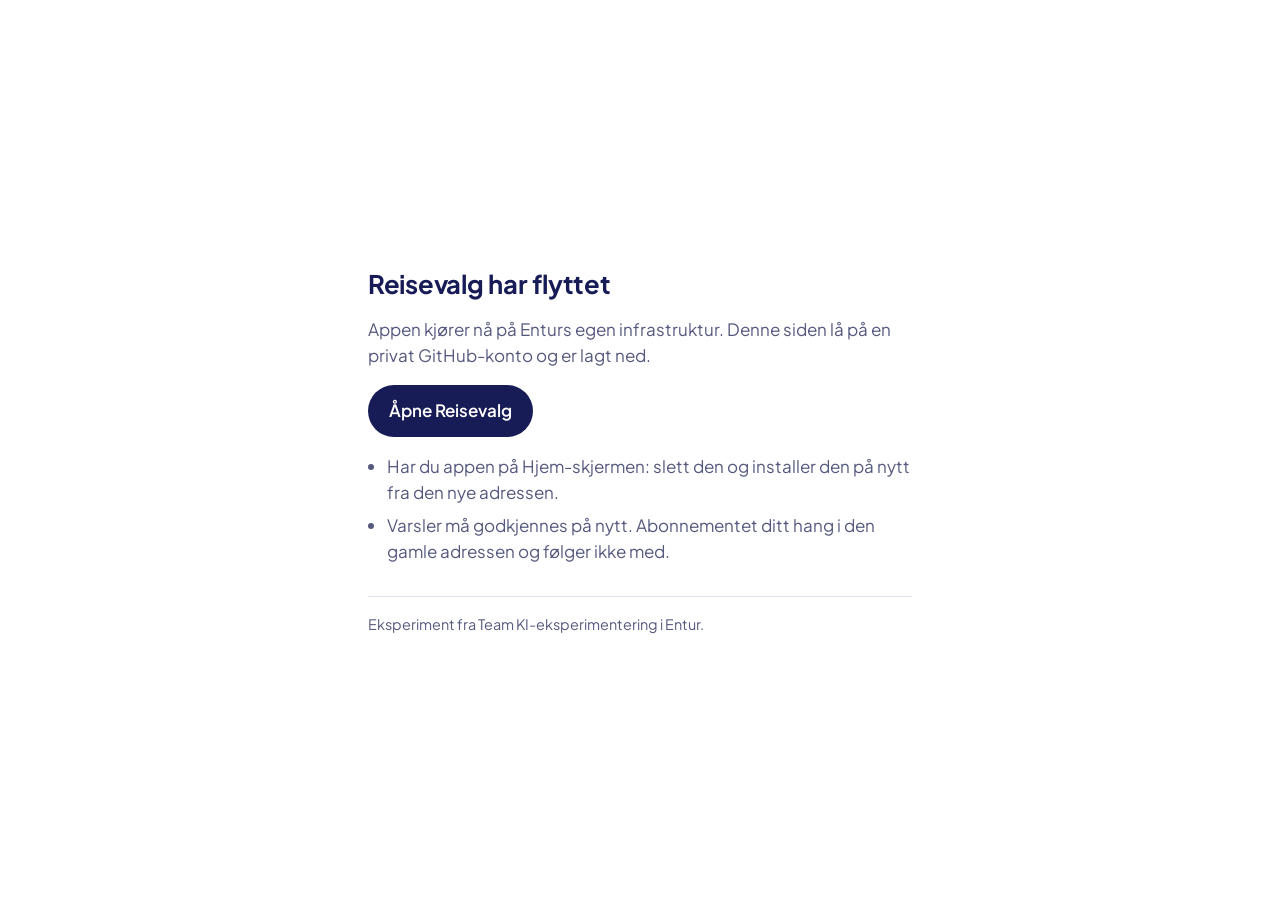
<file: index.html>
<!doctype html>
<html lang="nb">
<head>
<meta charset="utf-8">
<meta name="viewport" content="width=device-width, initial-scale=1, viewport-fit=cover">
<title>Reisevalg har flyttet</title>
<meta name="robots" content="noindex">
<meta name="theme-color" content="#181C56">
<link rel="stylesheet" href="https://fonts.googleapis.com/css2?family=Plus+Jakarta+Sans:wght@400;600;700&display=swap">
<style>
  :root { color-scheme: light dark; --bg: #ffffff; --fg: #181C56; --dim: #55597e; --line: #e3e4ef; }
  @media (prefers-color-scheme: dark) { :root { --bg: #12142c; --fg: #f2f3fa; --dim: #a9adc9; --line: #2a2d4d; } }
  * { box-sizing: border-box; }
  body { margin: 0; background: var(--bg); color: var(--fg); font: 400 17px/1.55 "Plus Jakarta Sans", system-ui, sans-serif;
         min-height: 100dvh; display: grid; place-items: center; padding: 24px 16px; }
  main { max-width: 34rem; }
  h1 { font-size: 1.6rem; font-weight: 700; margin: 0 0 .75rem; letter-spacing: -.01em; }
  p { margin: 0 0 1rem; color: var(--dim); }
  a.gaa { display: inline-block; background: var(--fg); color: var(--bg); text-decoration: none;
          font-weight: 600; padding: .8rem 1.3rem; border-radius: 999px; }
  ul { color: var(--dim); padding-left: 1.2rem; margin: 0 0 1.5rem; }
  li { margin-bottom: .4rem; }
  footer { margin-top: 2rem; padding-top: 1rem; border-top: 1px solid var(--line); font-size: .9rem; color: var(--dim); }
</style>
</head>
<body>
<main>
  <h1>Reisevalg har flyttet</h1>
  <p>Appen kjører nå på Enturs egen infrastruktur. Denne siden lå på en privat GitHub-konto og er lagt ned.</p>
  <p><a class="gaa" id="gaa" href="https://reisevalg-nwffgkkf7q-ew.a.run.app/">Åpne Reisevalg</a></p>
  <ul>
    <li>Har du appen på Hjem-skjermen: slett den og installer den på nytt fra den nye adressen.</li>
    <li>Varsler må godkjennes på nytt. Abonnementet ditt hang i den gamle adressen og følger ikke med.</li>
  </ul>
  <footer>Eksperiment fra Team KI-eksperimentering i Entur.</footer>
</main>
<script>
// Rydd opp etter den gamle installasjonen foer vi sender folk videre: uten dette serverer den gamle
// service workeren sitt bufrede skall, og redirecten blir aldri sett paa en enhet som alt har appen.
(async () => {
  const NY = "https://reisevalg-nwffgkkf7q-ew.a.run.app/";
  try {
    if ("serviceWorker" in navigator) {
      const regs = await navigator.serviceWorker.getRegistrations();
      await Promise.all(regs.map((r) => r.unregister()));
    }
    if (window.caches) {
      const keys = await caches.keys();
      await Promise.all(keys.map((k) => caches.delete(k)));
    }
  } catch {}
  // Staar appen som egen installasjon, lar vi brukeren trykke selv. Et automatisk hopp der havner i
  // det gamle PWA-skallet med gammelt scope, og da ser det ut som om ingenting skjedde.
  const standalone = window.matchMedia("(display-mode: standalone)").matches || navigator.standalone === true;
  if (!standalone) setTimeout(() => location.replace(NY), 2500);
})();
</script>
</body>
</html>
</file>
